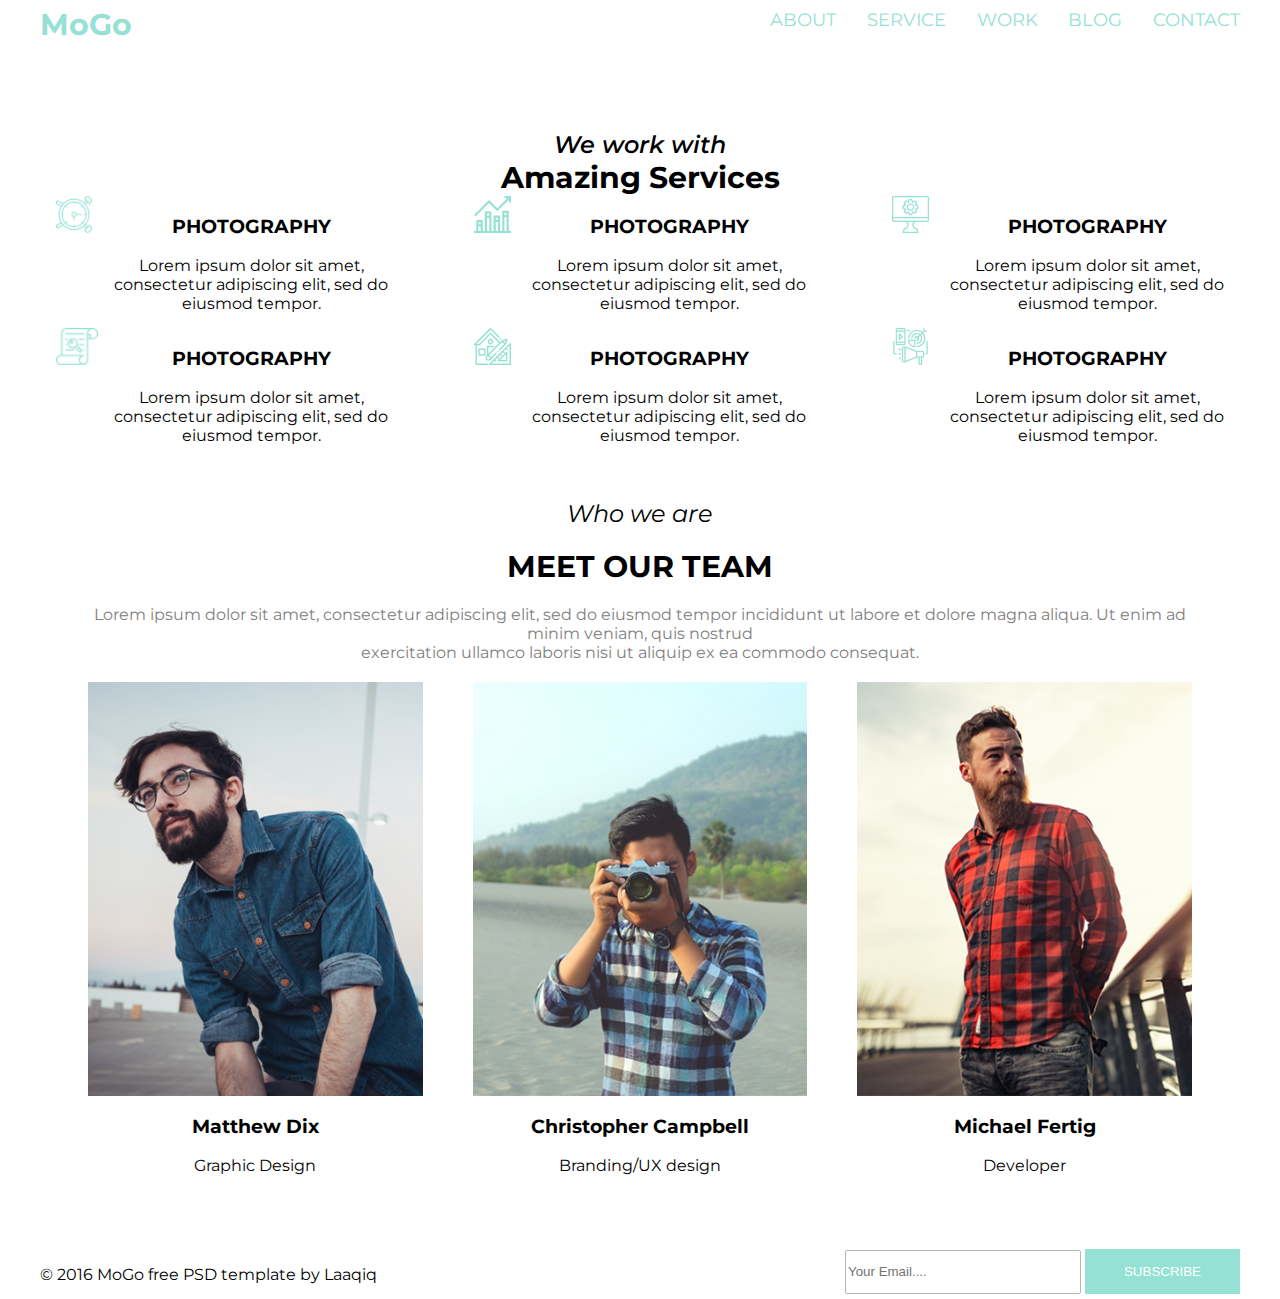
<file: index.html>
<!DOCTYPE html>
<html lang="en">
<head>
  <meta charset="UTF-8">
  <meta name="viewport" content="width=device-width, initial-scale=1.0">
  <link rel="stylesheet" href="css/style.css">
  <title>MoGo</title>
  <link href="https://fonts.googleapis.com/css2?family=Kaushan+Script&family=Montserrat:ital,wght@0,100..900;1,100..900&family=Roboto:ital,wght@0,100..900;1,100..900&display=swap" rel="stylesheet">
</head>
<body>
  <header>
    <a class="logo" href="index.html">MoGo</a>
    <nav>
      <ul class="head-box">
        <li>
          <a class="hero" href="">ABOUT</a>
        </li>
        <li>
          <a class="hero" href="">SERVICE</a>
        </li>
        <li>
          <a class="hero" href="">WORK</a>
        </li>
        <li>
          <a class="hero" href="">BLOG</a>
        </li>
        <li>
          <a class="hero" href="">CONTACT</a>
        </li>
      </ul>
    </nav>
  </header>
  <main>
    <section class="first-section">
      <p class="hero-unique">
        We work with
      </p>
      <h2 class="service">
        Amazing Services
      </h2>
  
  
    <ul class="sec-box-second">
      <li class="second-item">
        <img src="./images/icon-clock.png" alt="clock" height="37px">
       <div class="small-item">
      <h3>
        PHOTOGRAPHY
      </h3>
     <p class="text"> 
       Lorem ipsum dolor sit amet, consectetur adipiscing elit, sed do eiusmod tempor.
      </p>
      </div>
      </li>
      <li class="second-item">
        
          
         <img src="./images/icon-graph.png" alt="graph" height="37px">
       
        <div class="small-item">
      <h3>
          PHOTOGRAPHY
      </h3>
     <p class="text"> 
      Lorem ipsum dolor sit amet, consectetur adipiscing elit, sed do eiusmod tempor.
      </p>
      </div>
     
      </li>
    
        <li  class="second-item">
         
        <img src="./images/icon-display.png" alt="display" height="37px">
        
        <div class="small-item">
      <h3>
         PHOTOGRAPHY
      </h3>
     <p class="text"> 
      Lorem ipsum dolor sit amet, consectetur adipiscing elit, sed do eiusmod tempor.
      </p>
      </div>
      
      </li>
       <!-- </div> -->
       <!-- --- -->
        <!-- <div class="sec-box-small-second"> -->
          
       <li class="second-item boto">
       
         
        <img src="./images/icon-paper.png" alt="paper" height="37px">
   
        <div class="small-item">
      <h3>
         PHOTOGRAPHY
      </h3>
     <p class="text"> 
      Lorem ipsum dolor sit amet, consectetur adipiscing elit, sed do eiusmod tempor.
      </p>
             
        </div>
      </li>
       <li class="second-item boto">
       
        
        <img src="./images/icon-home.png" alt="home" height="37px">
        
        <div class="small-item">
      <h3>
         PHOTOGRAPHY
      </h3>
     <p class="text"> 
      Lorem ipsum dolor sit amet, consectetur adipiscing elit, sed do eiusmod tempor.
      </p>
      </div>
      </li>
      <li class="second-item boto">
       
          
        <img src="./images/icon-digital-marketing.png" alt="digital marketing" height="37px">
     
        <div class="small-item">
      <h3>
         PHOTOGRAPHY
      </h3>
     <p class="text"> 
       Lorem ipsum dolor sit amet, consectetur adipiscing elit, sed do eiusmod tempor.
      </p>
      </div>
     
      </li>
      <!-- -------- -->
       <!-- </div> -->
      
    </ul>
     <section class="section-third">
     
          <h3 class="hero-unique-third">
            Who we are
          </h3>
          <h2 class="team">
            MEET OUR TEAM
          </h2>
          
           <p class="hero-gray">
             Lorem ipsum dolor sit amet, consectetur adipiscing elit, sed do eiusmod tempor incididunt ut labore et dolore magna aliqua. Ut enim ad minim veniam, quis nostrud 
             <br> exercitation ullamco laboris nisi ut aliquip ex ea commodo consequat. 
           </p>
           
          <ul>
            <div class="box-big">
            <div class="box-small-first">
            <li>
              <img src="./images/Graphic-designer.png" alt="man">
              <h3>
                Matthew Dix
              </h3>
                <p>
                  Graphic Design
                </p>
            </li>
            </div>
            <div class="box-small-second">
            <li>
               <img src="./images/ux designer.png" alt="man">
               <h3>
                  Christopher Campbell
               </h3>
               <p>
                 Branding/UX design         
               </p>
               </div>
               <div class="box-small-third">
            </li>
            <li>
              <img src="./images/developer.png" alt="man">
              <h3>
                Michael Fertig
              </h3>
                <p>
                  Developer
                </p>
            </li>

            </div>
            
            </ul>
  
       
    </section>
      </main>
    <footer class="footer">
        <p>
              &copy;  2016 MoGo free PSD template by <a href="">Laaqiq </a> 
        </p>
          <form action="" class="form">

               <input class="input-box" placeholder="Your Email....">
               <button type="button" class="button">
               SUBSCRIBE
               </button>
                  
          </form>
            
    </footer>

</body>
</html>
</file>
<file: css/style.css>
ul, ol{
  list-style: none;
  padding-left: 0;
}

a{
  text-decoration: none;
  color: inherit;
}

/* --------------------------------------------------- */

body,
:where(
  h1,
  h2,
  h3,
  h4,
  h5,
  h6,
  p,
  ul,
  ol,
  dl
):where([class]) {
  margin-block: 0;
}

img{
  display: block;
  max-width: 100%;
}


:root{
--text-color: #B6B6B6;
--title-color: #333333;
--hover-color: #F38181;
--accent-color: #95E1D3 ;
 --text-btn-color: #ffff;
 --main-font: "Montserrat" , sans-serif;
 --second-font: "Roboto", sans-serif;
 --sub-title-font: "Kaushan Script" , sans-serif;
 
 }
body{
  font-family: var(--main-font) ;
}

.hero{
  color: #95E1D3; 
  font-size: 18px ;
 
  transform: 1.0s;
}
.hero:hover{
  color:  #F38181;
  transition: 1.0s;
 
}
header{
  display: flex;
  width: 1200px;
  
  margin: 0 auto;
  justify-content: space-between;
}
.head-box{
  display: flex;
  justify-content: space-between;
  width: 470px;
  
  line-height: 40px;
  color: #95E1D3;
}

.logo{
  line-height: 50px;
  font-size: 30px;
  font-weight: 700;
  color: #95E1D3;
}
.first-section{
  text-align: center;
 margin-top: 80px;
 margin-bottom: 50px;
}
.service{
 font-size: 700;
 font-size: 30px;
}
.hero-unique{
  font-style: italic;
  font-size: 24px;
  font-weight: 560;
}

.sec-box-second{
display: flex;
 /* width: 1168px;
 height: 375px; */
 flex-wrap: wrap;
justify-content: space-between;
 margin: 0 auto;

 margin: 0 auto;
  width: 1168px;
  height: 253px;
}
/* .sec-box-small-first{
  display: flex;
  width: 800px;
  height: 253px;
   justify-content: space-between;
   gap: 50px;
   margin: 0 auto;
} */
.sec-box-small-second{
  display: flex;
  width: 800px;
  height: 253px;
  justify-content: space-between;
  gap: 50px;
  margin: 0 auto;
}
.second-item{
  width: 332px;
  height: 122px;
  
  display: flex;
  justify-content: space-between;
}
.small-second-item{
  display: flex;
  flex-wrap: wrap;
  
}
.small-item{
  width: 274px;
}
.img-heigh{
  margin-top: 15px;
}
.boto{
  margin-top: 10px;
}
.section-fourth{
  width: 1200px;
  
  display: flex;
   justify-content: space-between;
   margin: 0 auto;
}
 .name{
  font-size: 14px;
  text-align: center;
  margin-top: 20px;
  margin-bottom: 10px;
  color: #333333;

 }
 .job{
  font-size: 15px;
  color: #B6B6B6;
  text-align: center;
  margin-top: 15px;
 }
 .footer{
  width: 1200px;
  height: 50px;
  display: flex;
  justify-content: space-between;
  margin: 0 auto;
 }
 .form{
  /* line-height: 40px; */
 }
 .input-box{
   width: 230px;
   height: 40px;
   border-radius: 2px;
  border: 1px solid #B6B6B6;
 }
 .button{
  width: 155px;
   height: 45px;
   background-color: #95E1D3;
   color: white;
   border: #95E1D3;
  
 }
 .together{
  width: 395px;
 }
 .section-third{
    width: 1104px;
   height: 700px;
   margin: 0 auto;
   
 }
 
 .team{
   font-weight: 700;
   font-size: 30px;
  
 }
 .hero-gray{
  color: grey;
  margin-bottom: 20px;
  margin-top: 20px;
 }
 .hero-unique-third{
  font-size: 24px;
  font-weight: 400;
  font-style: italic;
  margin-bottom: 20px;
  margin-top: 50px;
 }
 .box-big{
  display: flex;
  gap: 50px;
 }
</file>
